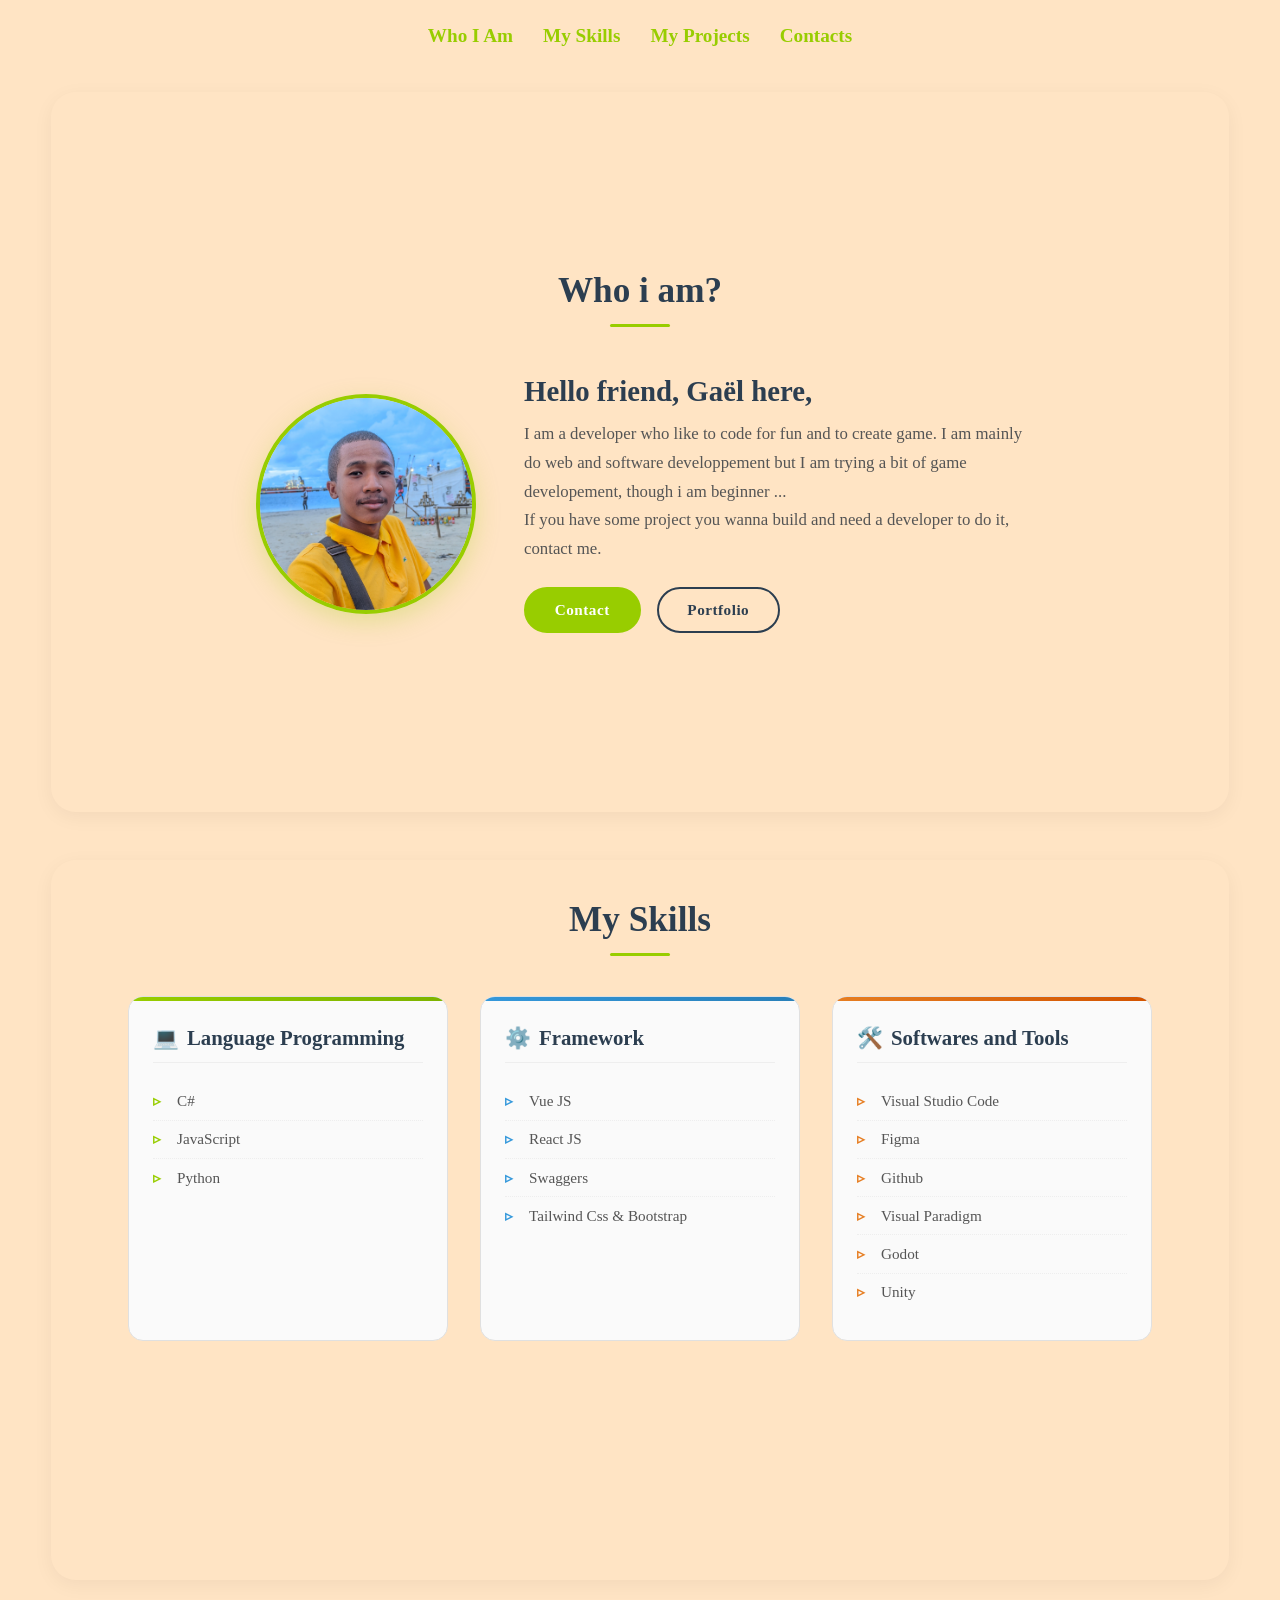
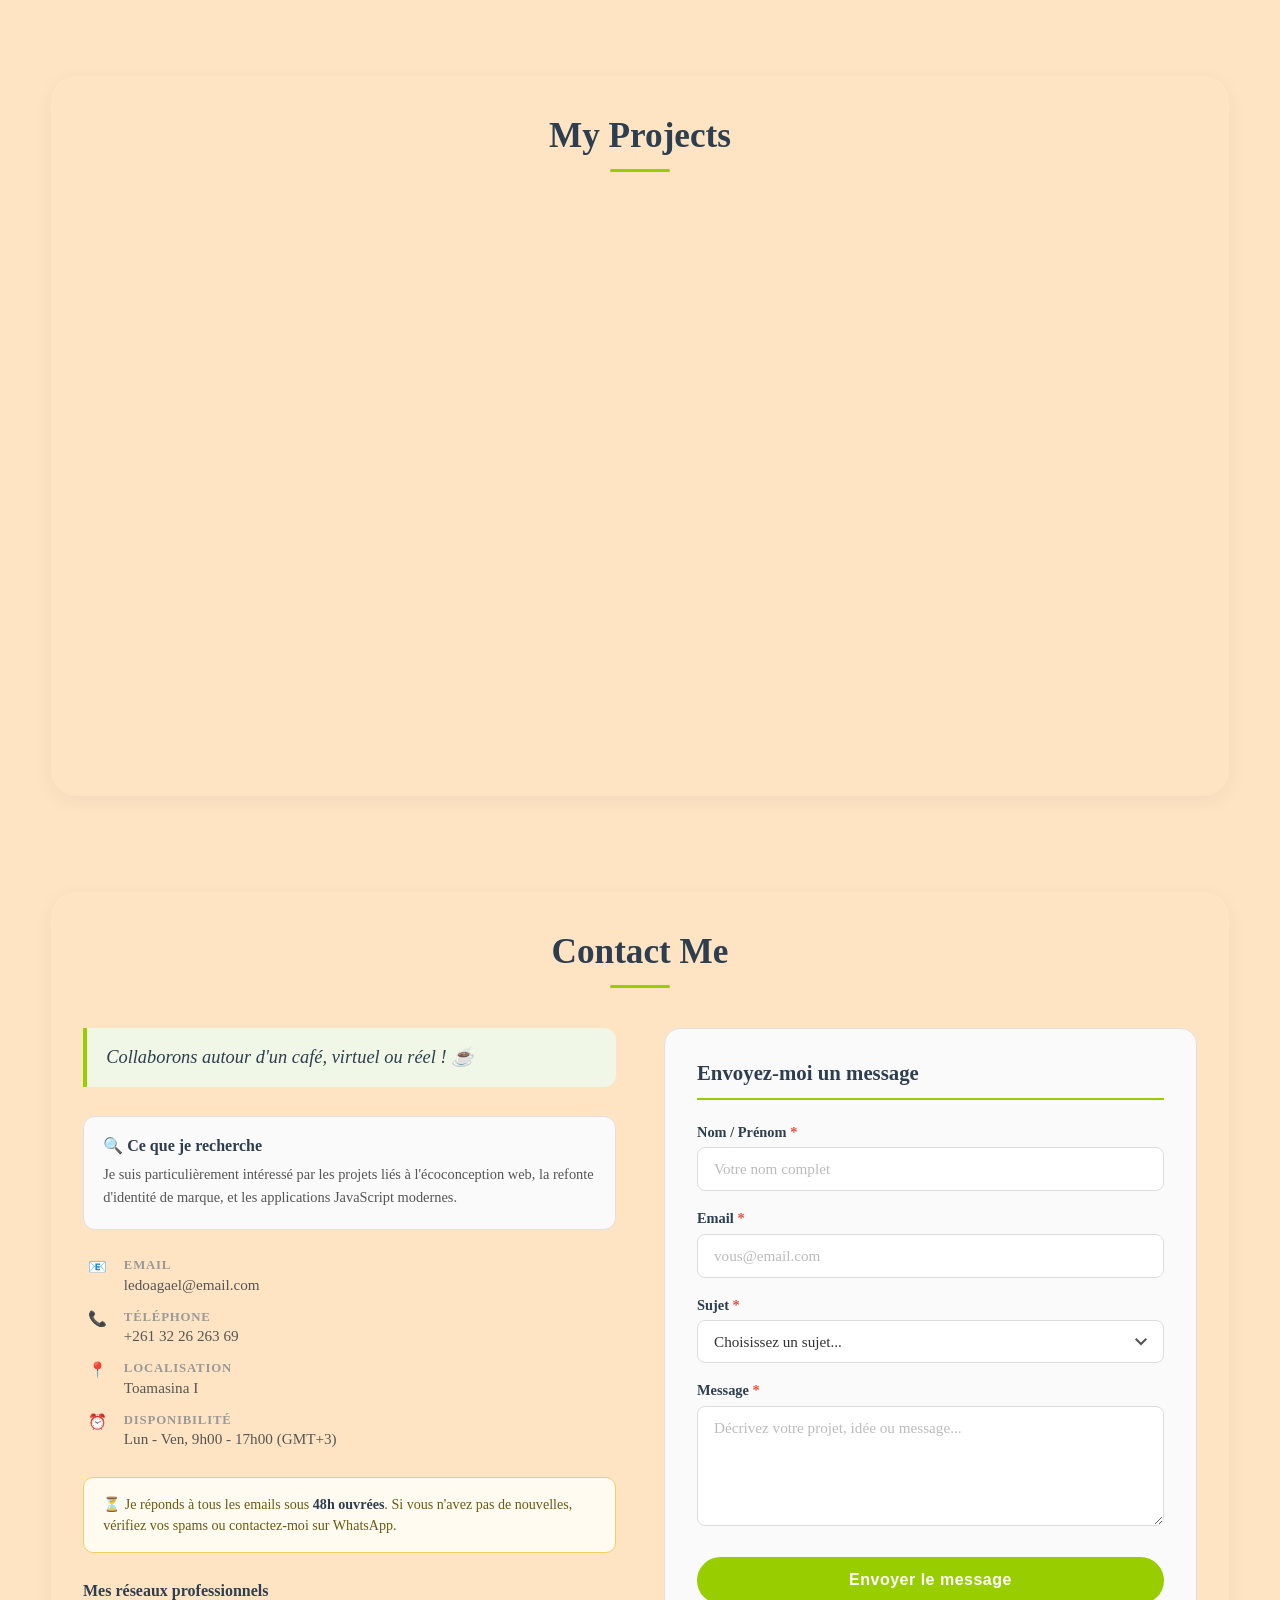
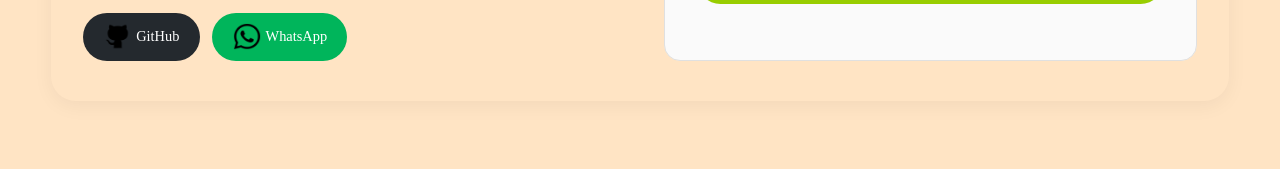
<file: index.html>
<!DOCTYPE html>
<html lang="en">

<head>
    <meta charset="UTF-8">
    <meta name="viewport" content="width=device-width, initial-scale=1.0">
    <link rel="stylesheet" href="./styles/style.css">
    <script src="./scripts/index.js"></script>
    <title>LEDOA Gaël</title>
</head>

<body>
    <header>
        <nav class="nav_bar">

            
            <!-- Bouton hamburger -->
            <div class="hamburger">
                <span></span>
                <span></span>
                <span></span>
            </div>

            <!-- Menu -->
            <div class="nav_menu">
                <a href="#whoiam" class="nav_link">Who I Am</a>
                <a href="#myskills" class="nav_link">My Skills</a>
                <a href="#myprojects" class="nav_link">My Projects</a>
                <a href="#contacts" class="nav_link">Contacts</a>
            </div>

        </nav>
    </header>
    <main>
        <section id="whoiam" class="section_home">
            <h3 class="home_title">Who i am?</h3>
            <div class="home_container">
                <div class="home_pdp_container">
                    <div class="pdp_wrapper">
                        <img src="./assets/image/Picture.jpg" alt="Photo de profil">
                    </div>
                </div>
                <div class="home_desc_container">
                    <h4>Hello friend, Gaël here,</h4>
                    <p>
                        I am a developer who like to code for fun and to create game. I am mainly do web and software
                        developpement but I am trying a bit of game developement, though i am beginner ... <br>
                        If you have some project you wanna build and need a developer to do it, contact me.
                    </p>
                    <div class="home_buttons">
                        <a href="#" class="btn primary">Contact</a>
                        <a href="#" class="btn secondary">Portfolio</a>
                    </div>
                </div>
            </div>
        </section>
        <section id="myskills" class="section_skill">
            <h3 class="skill_title">My Skills</h3>
            <div class="skill_container">
                <div class="skill_one">
                    <h4>Language Programming</h4>
                    <ul>
                        <li>C#</li>
                        <li>JavaScript</li>
                        <li>Python</li>
                    </ul>
                </div>

                <div class="skill_two">
                    <h4>Framework</h4>
                    <ul>
                        <li>Vue JS</li>
                        <li>React JS</li>
                        <li>Swaggers</li>
                        <li>Tailwind Css & Bootstrap</li>
                    </ul>
                </div>

                <div class="skill_three">
                    <h4>Softwares and Tools</h4>
                    <ul>
                        <li>Visual Studio Code</li>
                        <li>Figma</li>
                        <li>Github</li>
                        <li>Visual Paradigm</li>
                        <li>Godot</li>
                        <li>Unity</li>
                    </ul>
                </div>
            </div>
        </section>
        <section id="myprojects" class="section_projects">
            <h3 class="project_title"> My Projects</h3>
            <div class="project_container" id="projects">
                <!-- Les projets vont apparaître ici -->

            </div>
        </section>
        <section id="contacts" class="section_contacts">
            <h3 class="contact_title">Contact Me</h3>

            <div class="contact_container">

                <!-- ========== LEFT COLUMN: INFO ========== -->
                <div class="contact_info">

                    <!-- Intro / Personality -->
                    <p class="contact_intro">
                        Collaborons autour d'un café, virtuel ou réel ! ☕
                    </p>

                    <!-- What I'm looking for -->
                    <div class="contact_looking">
                        <h4>🔍 Ce que je recherche</h4>
                        <p>Je suis particulièrement intéressé par les projets liés à l'écoconception web, la refonte
                            d'identité de marque, et les applications JavaScript modernes.</p>
                    </div>

                    <!-- Contact Details -->
                    <div class="contact_details">
                        <div class="contact_item">
                            <span class="contact_icon">📧</span>
                            <div>
                                <p class="contact_label">Email</p>
                                <a href="mailto:ledoagael@email.com">ledoagael@email.com</a>
                            </div>
                        </div>

                        <div class="contact_item">
                            <span class="contact_icon">📞</span>
                            <div>
                                <p class="contact_label">Téléphone</p>
                                <a href="tel:+261322626369">+261 32 26 263 69</a><br>

                            </div>
                        </div>

                        <div class="contact_item">
                            <span class="contact_icon">📍</span>
                            <div>
                                <p class="contact_label">Localisation</p>
                                <span>Toamasina I</span>
                            </div>
                        </div>

                        <div class="contact_item">
                            <span class="contact_icon">⏰</span>
                            <div>
                                <p class="contact_label">Disponibilité</p>
                                <span>Lun - Ven, 9h00 - 17h00 (GMT+3)</span>
                            </div>
                        </div>
                    </div>

                    <!-- Response Time -->
                    <div class="contact_response">
                        <p>⏳ Je réponds à tous les emails sous <strong>48h ouvrées</strong>. Si vous n'avez pas de
                            nouvelles, vérifiez vos spams ou contactez-moi sur WhatsApp.</p>
                    </div>

                    <!-- Social Links -->
                    <div class="contact_social">
                        <h4>Mes réseaux professionnels</h4>
                        <div class="social_links">
                            <a href="https://github.com/Led-oa" target="_blank" class="social_link github"
                                aria-label="GitHub">
                                <img src="./assets/icons/github.png" alt="" class="contact_icon">
                                <span>
                                    GitHub
                                </span>
                            </a>
                            <a href="+261322626369" target="_blank" class="social_link whatsapp" aria-label="WhatsApp">
                                <img src="./assets/icons/whatsapp.png" alt="" class="contact_icon">
                                <span>
                                    WhatsApp</span>
                            </a>
                        </div>
                    </div>
                </div>

                <!-- ========== RIGHT COLUMN: FORM ========== -->
                <div class="contact_form-wrapper">
                    <form class="contact_form" action="#" method="POST">
                        <h4>Envoyez-moi un message</h4>

                        <div class="form_group">
                            <label for="name">Nom / Prénom <span class="required">*</span></label>
                            <input type="text" id="name" name="name" placeholder="Votre nom complet" required>
                        </div>

                        <div class="form_group">
                            <label for="email">Email <span class="required">*</span></label>
                            <input type="email" id="email" name="email" placeholder="vous@email.com" required>
                        </div>

                        <div class="form_group">
                            <label for="subject">Sujet <span class="required">*</span></label>
                            <select id="subject" name="subject" required>
                                <option value="" disabled selected>Choisissez un sujet...</option>
                                <option value="mission">Proposition de mission</option>
                                <option value="recrutement">Recrutement</option>
                                <option value="collaboration">Collaboration</option>
                            </select>
                        </div>

                        <div class="form_group">
                            <label for="message">Message <span class="required">*</span></label>
                            <textarea id="message" name="message" rows="5"
                                placeholder="Décrivez votre projet, idée ou message..." required></textarea>
                        </div>

                        <button type="submit" class="btn_submit">
                            Envoyer le message
                        </button>
                    </form>
                </div>

            </div>
        </section>
    </main>
    <button class="btn_up">UP</button>
</body>

</html>
</file>
<file: styles/style.css>
* {
    margin: 0;
    padding: 0;
    box-sizing: border-box;
}

html {
    scroll-behavior: smooth;
    overflow-x: hidden;
}

body {
    font-family: 'Times New Roman', Times, serif;
    overflow-x: hidden;
    background-color: bisque;
    color: #98CD00;
    margin: 0;
    padding: 0;
}

img {
    max-width: 100%;
    height: auto;
}

.btn_up {
    position: fixed;
    bottom: 30px;
    right: 30px;

    width: 55px;
    height: 55px;

    border: none;
    border-radius: 50%;

    background: #98CD00;
    color: white;

    cursor: pointer;

    box-shadow: 0 5px 20px rgba(0, 0, 0, .2);

    opacity: 0;
    visibility: hidden;

    transition: all .3s ease;

    z-index: 1000;
}

.btn_up:hover {
    background-color: #014f7f;
    color: white;
}

.btn_up.show {
    opacity: 1;
    visibility: visible;
}

header {
    z-index: 2;
    margin: 10px;
    padding: 15px;
    display: flex;
    justify-content: center;
}

.nav_bar {
    width: 75%;
    display: flex;
    justify-content: center;
    z-index: 2;
    align-items: center;
}


.nav_menu {
    display: flex;
    gap: 30px;
    display: flex;
    justify-content: space-evenly;
}

.nav_link {
    font-size: larger;
    font-weight: bold;
    color: #98CD00;
    text-decoration: none;
}

.hamburger {
    display: none;
    flex-direction: column;
    cursor: pointer;
}

.hamburger span {
    width: 28px;
    height: 3px;
    margin: 4px;
    background: #98CD00;
    border-radius: 3px;
    transition: 0.3s;
}

.hamburger.active span:nth-child(1) {
    transform: rotate(45deg) translate(8px, 7px);
}

.hamburger.active span:nth-child(2) {
    opacity: 0;
}

.hamburger.active span:nth-child(3) {
    transform: rotate(-45deg) translate(8px, -7px);
}

@media screen and (max-width:768px) {

    .hamburger {
        display: flex;
    }

    .nav_menu {
        position: fixed;
        z-index: 3;
        top: 80px;
        right: -100%;
        width: 100%;
        background: bisque;
        box-shadow: 0 5px 20px rgba(0, 0, 0, 0.05);
        border-radius: 25px;
        flex-direction: column;
        align-items: center;
        gap: 25px;
        padding: 40px 0;
        transition: 0.4s;
    }

    .nav_menu.active {
        right: 0;
    }

}

/* Style pour la main page */
main {
    overflow: hidden;
    display: flex;
    flex-wrap: wrap;
    justify-content: center;
    padding: 20px;
    max-width: 100%;
    margin: 0;
}

section {
    overflow: hidden;
    box-shadow: 0 5px 20px rgba(0, 0, 0, 0.05);
}

.section_home,
.section_skill,
.section_projects,
.section_contacts {
    z-index: 1;
    position: relative;
}

.section_home {
    display: flex;
    flex-direction: column;
    align-items: center;
    justify-self: center;
    /* margin: 3rem auto; */
    padding: 2.5rem 2rem;
    min-height: 80vh;
    width: 95%;
    justify-content: center;
    border-radius: 25px;

}

.home_title {
    text-align: center;
    width: 100%;
    margin-bottom: 3rem;
    font-size: 2.2rem;
    color: #2c3e50;
    position: relative;
}

.home_title::after {
    content: '';
    display: block;
    width: 60px;
    height: 3px;
    background: #98CD00;
    margin: 0.8rem auto 0;
    border-radius: 2px;
}

.home_container {
    display: flex;
    justify-content: center;
    align-items: center;
    gap: 3rem;
    width: 100%;
    max-width: 1000px;
    flex-wrap: wrap;
    /* Stack on small screens */
}

.home_pdp_container {
    flex: 0 0 auto;
}

.pdp_wrapper {
    width: 220px;
    height: 220px;
    border-radius: 50%;
    overflow: hidden;
    border: 4px solid #98CD00;
    box-shadow: 0 8px 25px rgba(152, 205, 0, 0.25);
    /* Green-tinted shadow */
    transition: transform 0.3s ease, box-shadow 0.3s ease;
}

.pdp_wrapper:hover {
    transform: scale(1.05);
    box-shadow: 0 12px 35px rgba(152, 205, 0, 0.4);
}

.pdp_wrapper img {
    width: 100%;
    height: 100%;
    object-fit: cover;
    display: block;
}

.home_desc_container {
    flex: 1;
    min-width: 300px;
    max-width: 500px;
}

.home_desc_container h4 {
    font-size: 1.8rem;
    color: #2c3e50;
    margin: 0 0 0.8rem 0;
    font-weight: 600;
}

.home_desc_container p {
    font-size: 1.05rem;
    color: #555;
    line-height: 1.7;
    margin: 0 0 1.5rem 0;
}

.home_buttons {
    display: flex;
    gap: 1rem;
    flex-wrap: wrap;
}

.btn {
    display: inline-block;
    padding: 0.75rem 1.8rem;
    border-radius: 30px;
    text-decoration: none;
    font-weight: 600;
    font-size: 0.95rem;
    letter-spacing: 0.5px;
    transition: all 0.3s ease;
    cursor: pointer;
}

.btn.primary {
    background-color: #98CD00;
    color: #fff;
    border: 2px solid #98CD00;
}

.btn.primary:hover {
    background-color: #7db300;
    border-color: #7db300;
    transform: translateY(-2px);
    box-shadow: 0 5px 15px rgba(152, 205, 0, 0.4);
}

.btn.secondary {
    background-color: transparent;
    color: #2c3e50;
    border: 2px solid #2c3e50;
}

.btn.secondary:hover {
    background-color: #2c3e50;
    color: #fff;
    transform: translateY(-2px);
    box-shadow: 0 5px 15px rgba(44, 62, 80, 0.3);
}

@media screen and (max-width:768px) {

    .section_home {
        padding: 2rem 1rem;
    }

    .home_container {
        flex-direction: column;
        text-align: center;
        gap: 2rem;
    }

    .home_desc_container {
        max-width: 100%;
        min-width: auto;
    }

    .home_desc_container h4 {
        font-size: 1.5rem;
    }

    .home_desc_container p {
        font-size: 1rem;
    }

    .home_buttons {
        justify-content: center;
    }

}

.section_skill {
    display: flex;
    flex-direction: column;
    align-items: center;
    width: 95%;
    min-height: 80vh;
    margin: 3rem auto;
    padding: 2.5rem 2rem;
    border-radius: 25px;

}

.skill_title {
    font-size: 2.2rem;
    color: #2c3e50;
    text-align: center;
    margin-bottom: 2.5rem;
    position: relative;
}

.skill_title::after {
    content: '';
    display: block;
    width: 60px;
    height: 3px;
    background: #98CD00;
    margin: 0.8rem auto 0;
    border-radius: 2px;
}

.skill_container {
    display: flex;
    justify-content: center;
    gap: 2rem;
    width: 100%;
    flex-wrap: wrap;
}

.skill_one,
.skill_two,
.skill_three {
    flex: 1;
    min-width: 230px;
    max-width: 320px;
    background: #fafafa;
    border-radius: 15px;
    padding: 1.8rem 1.5rem;
    border: 1px solid #e0e0e0;
    transition: all 0.3s ease;
    position: relative;
    overflow: hidden;
}

/* Color accent top bar for each card */
.skill_one::before,
.skill_two::before,
.skill_three::before {
    content: '';
    position: absolute;
    top: 0;
    left: 0;
    right: 0;
    height: 4px;
}

.skill_one::before {
    background: linear-gradient(90deg, #98CD00, #7db300);
}

.skill_two::before {
    background: linear-gradient(90deg, #3498db, #2980b9);
}

.skill_three::before {
    background: linear-gradient(90deg, #e67e22, #d35400);
}

.skill_one:hover,
.skill_two:hover,
.skill_three:hover {
    transform: translateY(-8px);
    box-shadow: 0 12px 30px rgba(0, 0, 0, 0.1);
    border-color: transparent;
}

.skill_one h4,
.skill_two h4,
.skill_three h4 {
    font-size: 1.3rem;
    color: #2c3e50;
    margin: 0 0 1.2rem 0;
    padding-bottom: 0.8rem;
    border-bottom: 1px solid #eee;
    display: flex;
    align-items: center;
    gap: 0.5rem;
}

/* Optional: Add icons using emoji or content */
.skill_one h4::before {
    content: '💻';
}

.skill_two h4::before {
    content: '⚙️';
}

.skill_three h4::before {
    content: '🛠️';
}

.skill_one ul,
.skill_two ul,
.skill_three ul {
    list-style: none;
    padding: 0;
    margin: 0;
}

.skill_one li,
.skill_two li,
.skill_three li {
    padding: 0.6rem 0;
    padding-left: 1.5rem;
    position: relative;
    color: #555;
    font-size: 0.95rem;
    border-bottom: 1px dotted #eee;
    transition: all 0.2s ease;
}

.skill_one li:last-child,
.skill_two li:last-child,
.skill_three li:last-child {
    border-bottom: none;
}

/* Custom bullet point */
.skill_one li::before {
    content: '▹';
    position: absolute;
    left: 0;
    color: #98CD00;
    font-weight: bold;
}

.skill_two li::before {
    content: '▹';
    position: absolute;
    left: 0;
    color: #3498db;
    font-weight: bold;
}

.skill_three li::before {
    content: '▹';
    position: absolute;
    left: 0;
    color: #e67e22;
    font-weight: bold;
}

.skill_one li:hover,
.skill_two li:hover,
.skill_three li:hover {
    padding-left: 1.8rem;
    color: #2c3e50;
}

@media screen and (max-width:768px) {

    .skill_container {
        flex-direction: column;
        align-items: center;
    }

    .skill_one,
    .skill_two,
    .skill_three {
        width: 100%;
        max-width: 100%;
    }

}

.section_projects {
    display: flex;
    flex-direction: column;
    align-items: center;
    width: 95%;
    min-height: 80vh;
    margin: 3rem auto;
    padding: 2.5rem 2rem;
    border-radius: 25px;

}

.project_title {
    font-size: 2.2rem;
    color: #2c3e50;
    text-align: center;
    margin-bottom: 2.5rem;
    position: relative;
}

.project_title::after {
    content: '';
    display: block;
    width: 60px;
    height: 3px;
    background: #98CD00;
    margin: 0.8rem auto 0;
    border-radius: 2px;
}

/* ========== PROJECTS GRID CONTAINER ========== */
.project_container {
    display: grid;
    grid-template-columns: repeat(3, 1fr);
    /* 3 equal columns */
    gap: 1.8rem;
    width: 100%;
}

/* ========== PROJECT CARD ========== */
.project_card {
    background: #fafafa;
    border-radius: 15px;
    padding: 2rem 1.5rem;
    border: 1px solid #e0e0e0;
    transition: all 0.3s ease;
    position: relative;
    overflow: hidden;
    display: flex;
    flex-direction: column;
    justify-content: center;
    align-items: center;
    text-align: center;
    min-height: 200px;
    color: #999;
    /* Placeholder text color */
    font-size: 0.9rem;
}

/* Green accent bar on top */
.project_card::before {
    content: '';
    position: absolute;
    top: 0;
    left: 0;
    right: 0;
    height: 4px;
    background: linear-gradient(90deg, #98CD00, #7db300);
    transform: scaleX(0);
    transform-origin: left;
    transition: transform 0.4s ease;
}

.project_card:hover::before {
    transform: scaleX(1);
}

/* Hover effect */
.project_card:hover {
    transform: translateY(-8px);
    box-shadow: 0 12px 30px rgba(152, 205, 0, 0.2);
    border-color: #98CD00;
    background: #fff;
}

/* ========== PROJECT NAME ========== */
.project_name {
    font-size: 1.2rem;
    color: #2c3e50;
    margin: 0.5rem 0 0 0;
    font-weight: 600;
}

.project_card p {
    margin: 10px 0;
    color: #666;
}

.project_card small {
    display: block;
    margin-top: 5px;
    color: #98CD00;
    font-weight: 500;
}

.project_card a {
    margin-top: 10px;
    text-decoration: none;
    color: #2c3e50;
    font-weight: 600;
    transition: 0.3s;
}

.project_card a:hover {
    color: #98CD00;
}

/* ========== RESPONSIVE BREAKPOINTS ========== */

/* Tablet: 2 columns */
@media (max-width: 900px) {
    .project_container {
        grid-template-columns: repeat(2, 1fr);
        gap: 1.5rem;
    }

    .section_projects {
        padding: 2rem 1.5rem;
    }
}

/* Mobile: 1 column */
@media (max-width: 550px) {
    .project_container {
        grid-template-columns: 1fr;
        gap: 1.2rem;
    }

    .section_projects {
        width: 95%;
        padding: 1.5rem 1rem;
        min-height: auto;
    }

    .project_card {
        min-height: 160px;
    }

    .project_title {
        font-size: 1.8rem;
    }
}

.section_contacts {
    display: flex;
    flex-direction: column;
    align-items: center;
    width: 95%;
    min-height: 80vh;
    margin: 3rem auto;
    padding: 2.5rem 2rem;
    /* border: 2px solid #98CD00; */
    border-radius: 25px;
    /* background-color: #fff; */

}

/* ========== TITLE ========== */
.contact_title {
    font-size: 2.2rem;
    color: #2c3e50;
    text-align: center;
    margin-bottom: 2.5rem;
    position: relative;
}

.contact_title::after {
    content: '';
    display: block;
    width: 60px;
    height: 3px;
    background: #98CD00;
    margin: 0.8rem auto 0;
    border-radius: 2px;
}

/* ========== MAIN CONTAINER (Info + Form) ========== */
.contact_container {
    display: grid;
    grid-template-columns: 1fr 1fr;
    gap: 3rem;
    width: 100%;
}

/* ========== LEFT COLUMN: INFO ========== */
.contact_info {
    display: flex;
    flex-direction: column;
    gap: 1.8rem;
}

/* Intro / Personality */
.contact_intro {
    font-size: 1.15rem;
    color: #2c3e50;
    font-style: italic;
    padding: 1rem 1.2rem;
    background: #f0f7e6;
    border-left: 4px solid #98CD00;
    border-radius: 0 12px 12px 0;
    margin: 0;
    line-height: 1.5;
}

/* What I'm looking for */
.contact_looking {
    background: #fafafa;
    padding: 1.2rem;
    border-radius: 12px;
    border: 1px solid #e0e0e0;
}

.contact_looking h4 {
    font-size: 1rem;
    color: #2c3e50;
    margin: 0 0 0.5rem 0;
}

.contact_looking p {
    font-size: 0.9rem;
    color: #555;
    line-height: 1.6;
    margin: 0;
}

/* Contact Details */
.contact_details {
    display: flex;
    flex-direction: column;
    gap: 1rem;
}

.contact_item {
    display: flex;
    align-items: flex-start;
    gap: 0.8rem;
}

.contact_icon {
    font-size: 1.3rem;
    min-width: 28px;
    text-align: center;
}

.contact_label {
    font-size: 0.8rem;
    color: #999;
    text-transform: uppercase;
    letter-spacing: 0.8px;
    margin: 0 0 0.15rem 0;
    font-weight: 600;
}

.contact_item a,
.contact_item span {
    color: #555;
    text-decoration: none;
    font-size: 0.95rem;
    transition: color 0.2s;
}

.contact_item a:hover {
    color: #98CD00;
}

/* Response Time */
.contact_response {
    padding: 1rem 1.2rem;
    background: #fffbf0;
    border: 1px solid #f0d060;
    border-radius: 10px;
    font-size: 0.88rem;
    color: #6b5a10;
    line-height: 1.5;
}

.contact_response strong {
    color: #2c3e50;
}

/* Social Links */
.contact_social h4 {
    font-size: 1rem;
    color: #2c3e50;
    margin: 0 0 0.8rem 0;
}

.social_links {
    display: flex;
    flex-wrap: wrap;
    gap: 0.8rem;
}

.social_link {
    display: flex;
    align-items: center;
    gap: 5px;
    justify-content: center;
    padding: 0.6rem 1.2rem;
    border-radius: 25px;
    text-decoration: none;
    font-size: 0.9rem;
    font-weight: 500;
    transition: all 0.3s ease;
    border: 1px solid transparent;
}

.social_link.github {
    background: #24292e;
    color: #fff;
}

.social_link.github:hover {
    background: #1a1f23;
    transform: translateY(-2px);
    box-shadow: 0 4px 12px rgba(36, 41, 46, 0.3);
}

.social_link.whatsapp {
    background: #00b55b;
    color: #fff;
}

.social_link.whatsapp:hover {
    background: #00994d;
    transform: translateY(-2px);
    box-shadow: 0 4px 12px rgba(0, 181, 30, 0.3);
}


.contact_icon {
    margin: 0;
    padding: 0;
    width: 10px;
    height: 27px;
}

/* ========== RIGHT COLUMN: FORM ========== */
.contact_form-wrapper {
    background: #fafafa;
    border-radius: 16px;
    padding: 2rem;
    border: 1px solid #e0e0e0;
}

.contact_form h4 {
    font-size: 1.3rem;
    color: #2c3e50;
    margin: 0 0 1.5rem 0;
    padding-bottom: 0.8rem;
    border-bottom: 2px solid #98CD00;
}

.form_group {
    margin-bottom: 1.2rem;
}

.form_group label {
    display: block;
    font-size: 0.9rem;
    font-weight: 600;
    color: #2c3e50;
    margin-bottom: 0.4rem;
}

.required {
    color: #e74c3c;
}

.form_group input,
.form_group select,
.form_group textarea {
    width: 100%;
    padding: 0.75rem 1rem;
    border: 1px solid #ddd;
    border-radius: 8px;
    font-size: 0.95rem;
    font-family: inherit;
    color: #333;
    background: #fff;
    transition: all 0.3s ease;
    box-sizing: border-box;
}

.form_group input:focus,
.form_group select:focus,
.form_group textarea:focus {
    outline: none;
    border-color: #98CD00;
    box-shadow: 0 0 0 3px rgba(152, 205, 0, 0.15);
}

.form_group input::placeholder,
.form_group textarea::placeholder {
    color: #bbb;
}

.form_group select {
    cursor: pointer;
    appearance: none;
    background-image: url("data:image/svg+xml,%3Csvg xmlns='http://www.w3.org/2000/svg' width='12' height='8' viewBox='0 0 12 8'%3E%3Cpath fill='%23555' d='M1.41 0L6 4.58 10.59 0 12 1.41l-6 6-6-6z'/%3E%3C/svg%3E");
    background-repeat: no-repeat;
    background-position: right 1rem center;
    padding-right: 2.5rem;
}

.form_group textarea {
    resize: vertical;
    min-height: 120px;
}

/* Submit Button */
.btn_submit {
    width: 100%;
    padding: 0.9rem 1.5rem;
    background: #98CD00;
    color: #fff;
    border: none;
    border-radius: 30px;
    font-size: 1rem;
    font-weight: 600;
    cursor: pointer;
    transition: all 0.3s ease;
    letter-spacing: 0.5px;
    margin-top: 0.5rem;
}

.btn_submit:hover {
    background: #7db300;
    transform: translateY(-2px);
    box-shadow: 0 6px 20px rgba(152, 205, 0, 0.35);
}

.btn_submit:active {
    transform: translateY(0);
}

/* ========== RESPONSIVE ========== */
@media (max-width: 900px) {
    .contact_container {
        grid-template-columns: 1fr;
        gap: 2rem;
    }

    .section_contacts {
        padding: 1.5rem 1.2rem;
    }

    .contact_form-wrapper {
        order: -1;
        /* Form first on mobile */
    }
}

@media (max-width: 500px) {
    .section_contacts {
        width: 95%;
        padding: 1.2rem 0.8rem;
        min-height: auto;
        border-radius: 20px;
    }

    .contact_title {
        font-size: 1.8rem;
    }

    .social_links {
        flex-direction: column;
    }

    .social_link {
        text-align: center;
    }
}

@media screen and (max-width:768px) {

    section {
        width: 95%;
    }

    .section_home,
    .section_skill,
    .section_projects,
    .section_contacts {
        padding: 1.5rem 1rem;
        margin: 1.5rem auto;
        min-height: auto;
    }

}
</file>
